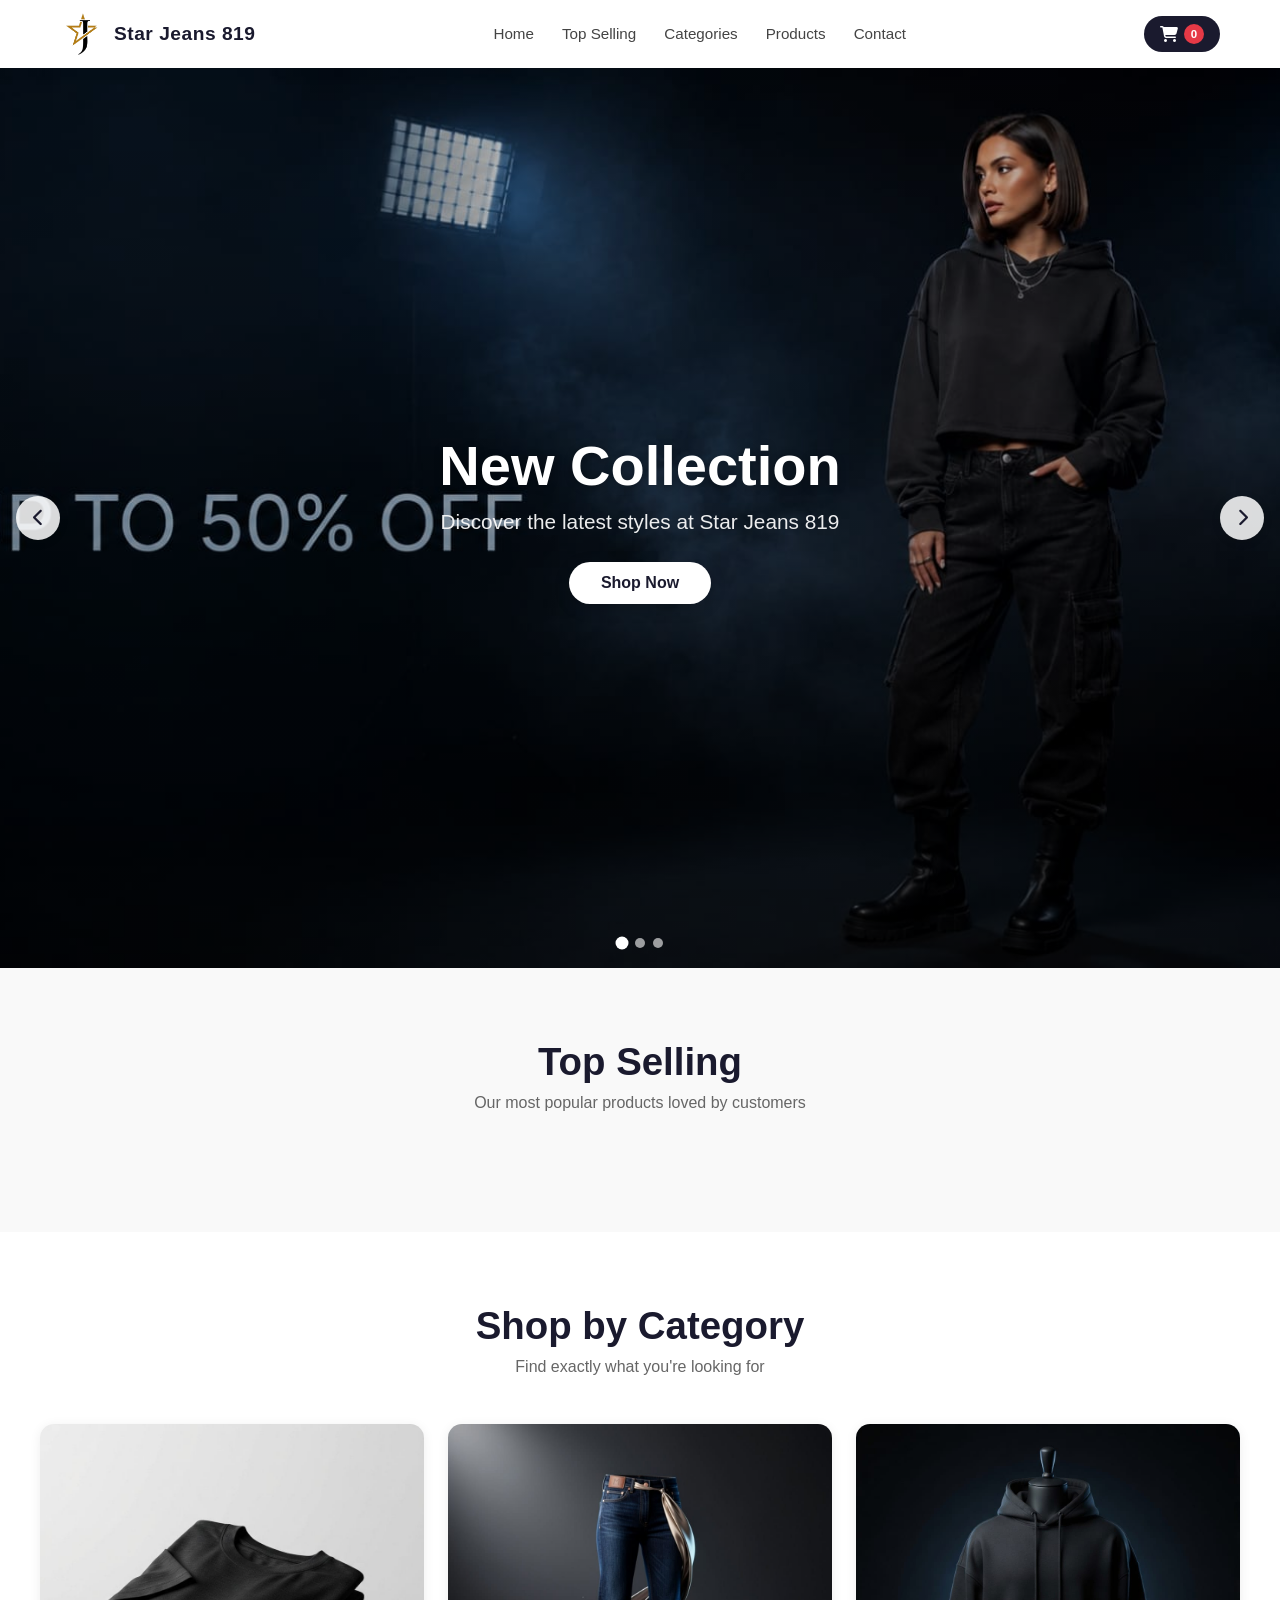
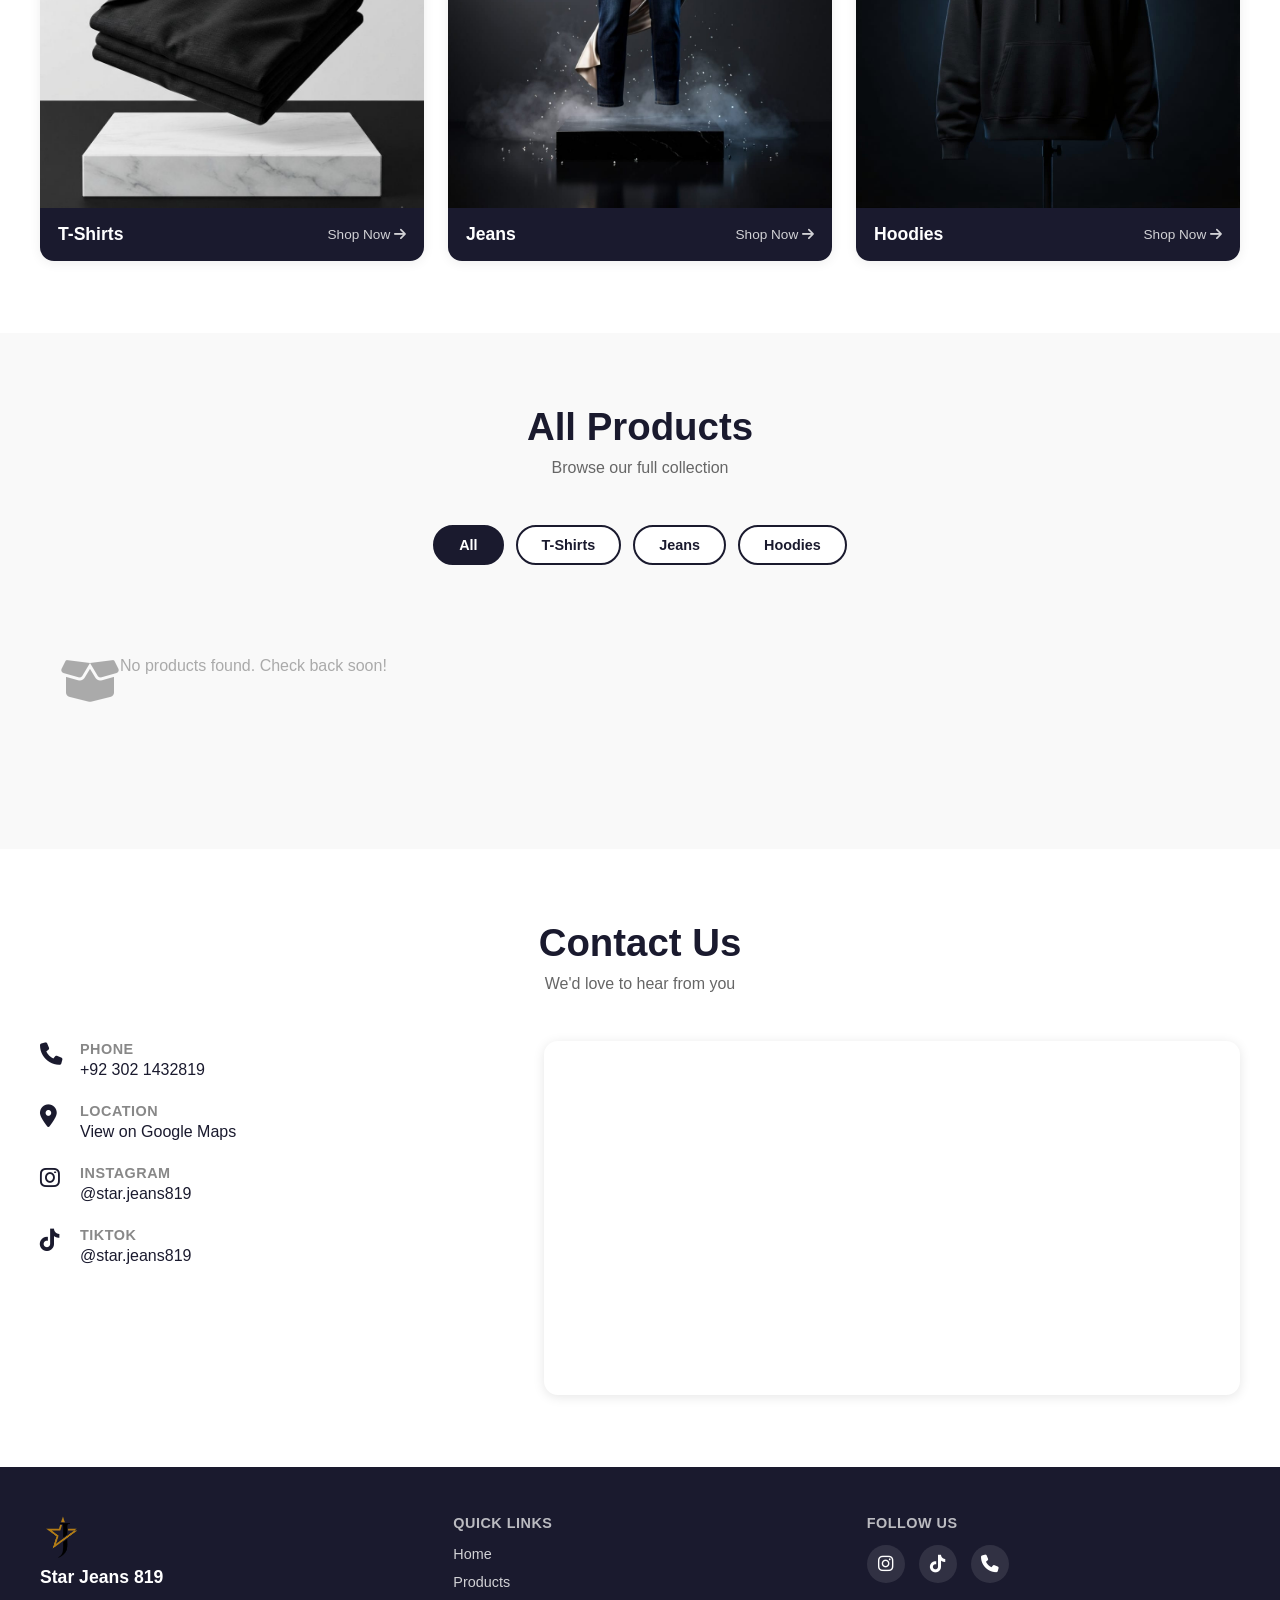
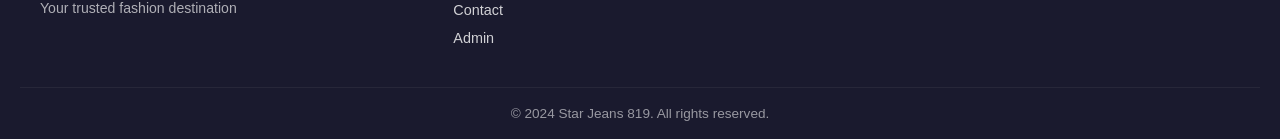
<file: index.html>
<!DOCTYPE html>
<html lang="en">
<head>
  <meta charset="UTF-8" />
  <meta name="viewport" content="width=device-width, initial-scale=1.0" />
  <title>Star Jeans 819</title>
  <link rel="stylesheet" href="styles.css" />
  <link rel="stylesheet" href="https://cdnjs.cloudflare.com/ajax/libs/font-awesome/6.5.0/css/all.min.css" />
</head>
<body>

  <!-- NAVIGATION -->
  <nav class="navbar" id="navbar">
    <div class="nav-container">
      <div class="nav-logo">
        <img src="logo.png" alt="Star Jeans 819 Logo" class="logo-img" />
        <span class="brand-name">Star Jeans 819</span>
      </div>
      <ul class="nav-links" id="navLinks">
        <li><a href="#home">Home</a></li>
        <li><a href="#top-selling">Top Selling</a></li>
        <li><a href="#categories">Categories</a></li>
        <li><a href="#products">Products</a></li>
        <li><a href="#contact">Contact</a></li>
      </ul>
      <div class="nav-actions">
        <button class="cart-btn" onclick="window.location.href='cart.html'">
          <i class="fas fa-shopping-cart"></i>
          <span class="cart-count" id="cartCount">0</span>
        </button>
        <button class="hamburger" id="hamburger" onclick="toggleMenu()">
          <i class="fas fa-bars"></i>
        </button>
      </div>
    </div>
  </nav>

  <!-- HERO SECTION -->
  <section class="hero" id="home">
    <div class="hero-slider" id="heroSlider">
      <div class="slide active">
        <img src="banner1.jpeg" alt="Banner 1" />
        <div class="slide-overlay">
          <h1>New Collection</h1>
          <p>Discover the latest styles at Star Jeans 819</p>
          <a href="#products" class="hero-btn">Shop Now</a>
        </div>
      </div>
      <div class="slide">
        <img src="banner2.jpeg" alt="Banner 2" />
        <div class="slide-overlay">
          <h1>Premium Quality</h1>
          <p>Jeans, T-Shirts & Hoodies for every style</p>
          <a href="#products" class="hero-btn">Explore</a>
        </div>
      </div>
      <div class="slide">
        <img src="banner3.jpeg" alt="Banner 3" />
        <div class="slide-overlay">
          <h1>Style & Comfort</h1>
          <p>Your fashion destination in Lahore</p>
          <a href="#products" class="hero-btn">View Collection</a>
        </div>
      </div>
    </div>
    <button class="slider-prev" onclick="changeSlide(-1)"><i class="fas fa-chevron-left"></i></button>
    <button class="slider-next" onclick="changeSlide(1)"><i class="fas fa-chevron-right"></i></button>
    <div class="slider-dots" id="sliderDots"></div>
  </section>

  <!-- TOP SELLING SECTION -->
  <section class="section top-selling" id="top-selling">
    <div class="section-container">
      <div class="section-header">
        <h2>Top Selling</h2>
        <p>Our most popular products loved by customers</p>
      </div>
      <div class="products-grid" id="topSellingGrid">
        <!-- Populated by JS -->
        <div class="no-products-msg" id="topSellingMsg" style="display:none;">
          <i class="fas fa-box-open"></i>
          <p>No top selling products yet. Check back soon!</p>
        </div>
      </div>
    </div>
  </section>

  <!-- CATEGORIES SECTION -->
  <section class="section categories" id="categories">
    <div class="section-container">
      <div class="section-header">
        <h2>Shop by Category</h2>
        <p>Find exactly what you're looking for</p>
      </div>
      <div class="categories-grid">
        <div class="category-card" onclick="filterProducts('tshirt')">
          <div class="category-img-wrap">
            <img src="tshirt.jpeg" alt="T-Shirts" />
          </div>
          <div class="category-info">
            <h3>T-Shirts</h3>
            <span>Shop Now <i class="fas fa-arrow-right"></i></span>
          </div>
        </div>
        <div class="category-card" onclick="filterProducts('jeans')">
          <div class="category-img-wrap">
            <img src="jeans.jpeg" alt="Jeans" />
          </div>
          <div class="category-info">
            <h3>Jeans</h3>
            <span>Shop Now <i class="fas fa-arrow-right"></i></span>
          </div>
        </div>
        <div class="category-card" onclick="filterProducts('hoddie')">
          <div class="category-img-wrap">
            <img src="hoddie.jpeg" alt="Hoodies" />
          </div>
          <div class="category-info">
            <h3>Hoodies</h3>
            <span>Shop Now <i class="fas fa-arrow-right"></i></span>
          </div>
        </div>
      </div>
    </div>
  </section>

  <!-- PRODUCTS SECTION -->
  <section class="section products-section" id="products">
    <div class="section-container">
      <div class="section-header">
        <h2>All Products</h2>
        <p>Browse our full collection</p>
      </div>
      <div class="filter-btns">
        <button class="filter-btn active" onclick="filterProducts('all', this)">All</button>
        <button class="filter-btn" onclick="filterProducts('tshirt', this)">T-Shirts</button>
        <button class="filter-btn" onclick="filterProducts('jeans', this)">Jeans</button>
        <button class="filter-btn" onclick="filterProducts('hoddie', this)">Hoodies</button>
      </div>
      <div class="products-grid" id="productsGrid">
        <!-- Populated by JS -->
      </div>
      <div class="no-products-msg" id="noProductsMsg" style="display:none;">
        <i class="fas fa-box-open"></i>
        <p>No products found. Check back soon!</p>
      </div>
    </div>
  </section>

  <!-- CONTACT SECTION -->
  <section class="section contact-section" id="contact">
    <div class="section-container">
      <div class="section-header">
        <h2>Contact Us</h2>
        <p>We'd love to hear from you</p>
      </div>
      <div class="contact-grid">
        <div class="contact-info">
          <div class="contact-item">
            <i class="fas fa-phone"></i>
            <div>
              <h4>Phone</h4>
              <a href="tel:+923021432819">+92 302 1432819</a>
            </div>
          </div>
          <div class="contact-item">
            <i class="fas fa-map-marker-alt"></i>
            <div>
              <h4>Location</h4>
              <a href="https://www.google.com/maps/place/Star.jeans819/@31.5660954,74.2975099,17z/data=!3m1!4b1!4m6!3m5!1s0x39191d004f22e1bf:0x4c57c2d3a0bde705!8m2!3d31.5660954!4d74.2975099!16s%2Fg%2F11m5kpfs98?entry=ttu&g_ep=EgoyMDI2MDcyMi4wIKXMDSoASAFQAw%3D%3D" target="_blank">View on Google Maps</a>
            </div>
          </div>
          <div class="contact-item">
            <i class="fab fa-instagram"></i>
            <div>
              <h4>Instagram</h4>
              <a href="https://www.instagram.com/star.jeans819?igsh=Z3N2Yzg1dW54ZHJ6" target="_blank">@star.jeans819</a>
            </div>
          </div>
          <div class="contact-item">
            <i class="fab fa-tiktok"></i>
            <div>
              <h4>TikTok</h4>
              <a href="https://www.tiktok.com/@star.jeans819?_r=1&_t=ZS-97cO8ZI8hWc" target="_blank">@star.jeans819</a>
            </div>
          </div>
        </div>
        <div class="contact-map">
          <iframe
            src="https://www.google.com/maps/embed?pb=!1m18!1m12!1m3!1d3401.5!2d74.2975099!3d31.5660954!2m3!1f0!2f0!3f0!3m2!1i1024!2i768!4f13.1!3m3!1m2!1s0x39191d004f22e1bf%3A0x4c57c2d3a0bde705!2sStar.jeans819!5e0!3m2!1sen!2s!4v1234567890"
            width="100%" height="350" style="border:0;" allowfullscreen="" loading="lazy"
            referrerpolicy="no-referrer-when-downgrade" title="Star Jeans 819 Location">
          </iframe>
        </div>
      </div>
    </div>
  </section>

  <!-- FOOTER -->
  <footer class="footer">
    <div class="footer-container">
      <div class="footer-brand">
        <img src="logo.png" alt="Star Jeans 819" class="footer-logo" />
        <span>Star Jeans 819</span>
        <p>Your trusted fashion destination</p>
      </div>
      <div class="footer-links">
        <h4>Quick Links</h4>
        <ul>
          <li><a href="#home">Home</a></li>
          <li><a href="#products">Products</a></li>
          <li><a href="#contact">Contact</a></li>
          <li><a href="admin.html">Admin</a></li>
        </ul>
      </div>
      <div class="footer-social">
        <h4>Follow Us</h4>
        <div class="social-icons">
          <a href="https://www.instagram.com/star.jeans819?igsh=Z3N2Yzg1dW54ZHJ6" target="_blank"><i class="fab fa-instagram"></i></a>
          <a href="https://www.tiktok.com/@star.jeans819?_r=1&_t=ZS-97cO8ZI8hWc" target="_blank"><i class="fab fa-tiktok"></i></a>
          <a href="tel:+923021432819"><i class="fas fa-phone"></i></a>
        </div>
      </div>
    </div>
    <div class="footer-bottom">
      <p>&copy; 2024 Star Jeans 819. All rights reserved.</p>
    </div>
  </footer>

  <!-- TOAST NOTIFICATION -->
  <div class="toast" id="toast"></div>

  <script src="data.js"></script>
  <script src="app.js"></script>
</body>
</html>
</file>
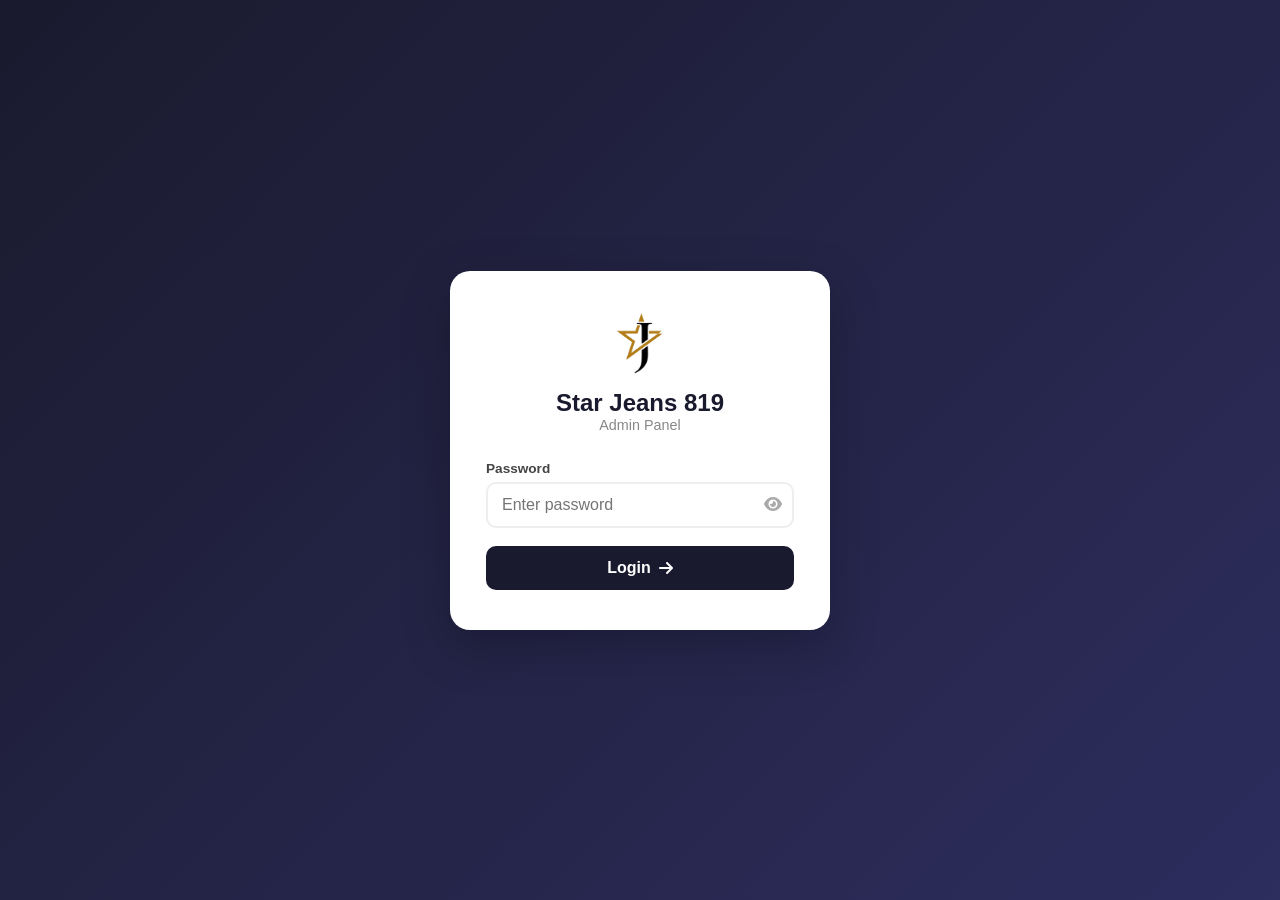
<file: admin.html>
<!DOCTYPE html>
<html lang="en">
<head>
  <meta charset="UTF-8" />
  <meta name="viewport" content="width=device-width, initial-scale=1.0" />
  <title>Admin Panel – Star Jeans 819</title>
  <link rel="stylesheet" href="admin.css" />
  <link rel="stylesheet" href="https://cdnjs.cloudflare.com/ajax/libs/font-awesome/6.5.0/css/all.min.css" />
</head>
<body>

  <!-- LOGIN SCREEN -->
  <div class="login-screen" id="loginScreen">
    <div class="login-box">
      <img src="logo.png" alt="Star Jeans 819" class="login-logo" />
      <h1>Star Jeans 819</h1>
      <p>Admin Panel</p>
      <form onsubmit="adminLogin(event)">
        <div class="login-field">
          <label>Password</label>
          <div class="pwd-wrap">
            <input type="password" id="adminPwd" placeholder="Enter password" autocomplete="current-password" />
            <button type="button" class="toggle-pwd" onclick="togglePwd()"><i class="fas fa-eye" id="eyeIcon"></i></button>
          </div>
        </div>
        <div class="login-error" id="loginError" style="display:none;">Incorrect password. Try again.</div>
        <button type="submit" class="btn-login">Login <i class="fas fa-arrow-right"></i></button>
      </form>
    </div>
  </div>

  <!-- ADMIN PANEL -->
  <div class="admin-panel" id="adminPanel" style="display:none;">

    <!-- SIDEBAR -->
    <aside class="admin-sidebar" id="adminSidebar">
      <div class="sidebar-brand">
        <img src="logo.png" alt="Logo" />
        <div>
          <span class="sb-title">Star Jeans 819</span>
          <span class="sb-sub">Admin Panel</span>
        </div>
      </div>
      <nav class="sidebar-nav">
        <button class="nav-item active" onclick="switchTab('addProduct', this)">
          <i class="fas fa-plus-circle"></i><span>Add Product</span>
        </button>
        <button class="nav-item" onclick="switchTab('updateProduct', this)">
          <i class="fas fa-edit"></i><span>Update Product</span>
        </button>
        <button class="nav-item" onclick="switchTab('viewOrders', this)">
          <i class="fas fa-receipt"></i><span>View Orders</span>
          <span class="badge" id="pendingBadge"></span>
        </button>
      </nav>
      <button class="btn-logout" onclick="adminLogout()"><i class="fas fa-sign-out-alt"></i> Logout</button>
    </aside>

    <!-- MOBILE TOP BAR -->
    <div class="admin-topbar">
      <button class="sidebar-toggle" onclick="toggleSidebar()"><i class="fas fa-bars"></i></button>
      <span>Star Jeans 819 – Admin</span>
      <button class="btn-logout-sm" onclick="adminLogout()"><i class="fas fa-sign-out-alt"></i></button>
    </div>

    <!-- CONTENT -->
    <main class="admin-content" id="adminContent">

      <!-- ── TAB: ADD PRODUCT ── -->
      <div class="tab-panel active" id="tab-addProduct">
        <div class="tab-header">
          <h2><i class="fas fa-plus-circle"></i> Add New Product</h2>
        </div>
        <form class="product-form" id="addProductForm" onsubmit="handleAddProduct(event)">
          <div class="form-grid">
            <div class="form-group full">
              <label>Product Images (max 12) *</label>
              <div class="image-upload-area" id="addImageArea" onclick="document.getElementById('addImageInput').click()">
                <i class="fas fa-cloud-upload-alt"></i>
                <p>Click to upload images</p>
                <span>JPG, PNG, WEBP – up to 12 images</span>
              </div>
              <input type="file" id="addImageInput" accept="image/*" multiple style="display:none;" onchange="previewImages(this, 'addImagePreview')" />
              <div class="image-preview-grid" id="addImagePreview"></div>
            </div>

            <div class="form-group">
              <label>Product Name *</label>
              <input type="text" id="addName" placeholder="e.g. Classic Blue Jeans" required />
            </div>
            <div class="form-group">
              <label>Category *</label>
              <select id="addCategory" required onchange="renderStockGrid('add', this.value)">
                <option value="">Select category</option>
                <option value="tshirt">T-Shirt</option>
                <option value="jeans">Jeans</option>
                <option value="hoddie">Hoodie</option>
              </select>
            </div>
            <div class="form-group">
              <label>Price (Rs) *</label>
              <input type="number" id="addPrice" placeholder="e.g. 1500" min="0" required />
            </div>
            <div class="form-group">
              <label>Discounted Amount (Rs)</label>
              <input type="number" id="addDiscountedAmount" placeholder="e.g. 200 (leave 0 for no discount)" min="0" value="0" />
            </div>
            <div class="form-group full">
              <label>Colors Available</label>
              <input type="text" id="addColors" placeholder="e.g. Red, Blue, Black (comma separated)" />
            </div>
            <div class="form-group full">
              <label>Description</label>
              <textarea id="addDescription" rows="4" placeholder="Describe the product..."></textarea>
            </div>

            <!-- STOCK PER SIZE – rendered dynamically by JS based on category -->
            <div class="form-group full">
              <label>Stock per Size *</label>
              <div class="stock-grid" id="addStockGrid">
                <!-- populated by renderStockGrid('add', category) -->
                <div class="stock-hint">Select a category above to see size options</div>
              </div>
            </div>

            <div class="form-group full">
              <label class="checkbox-label">
                <input type="checkbox" id="addTopSelling" />
                <span class="checkmark"></span>
                Mark as <strong>Top Selling</strong> (shows on homepage)
              </label>
            </div>
          </div>
          <button type="submit" class="btn-submit"><i class="fas fa-plus"></i> Add Product</button>
        </form>
      </div>

      <!-- ── TAB: UPDATE PRODUCT ── -->
      <div class="tab-panel" id="tab-updateProduct">
        <div class="tab-header">
          <h2><i class="fas fa-edit"></i> Update Products</h2>
          <div class="tab-actions">
            <input type="text" class="search-input" id="updateSearch" placeholder="Search products..." oninput="renderUpdateList()" />
          </div>
        </div>
        <div id="updateProductList" class="update-product-list"></div>

        <!-- Edit Modal -->
        <div class="edit-modal-overlay" id="editModalOverlay" style="display:none;" onclick="closeEditModal(event)">
          <div class="edit-modal" id="editModal">
            <div class="edit-modal-header">
              <h3>Edit Product</h3>
              <button onclick="closeEditModal()" class="modal-close"><i class="fas fa-times"></i></button>
            </div>
            <form id="editProductForm" onsubmit="handleUpdateProduct(event)">
              <input type="hidden" id="editProductId" />
              <div class="form-grid">
                <div class="form-group full">
                  <label>Images (max 12)</label>
                  <div class="image-upload-area" onclick="document.getElementById('editImageInput').click()">
                    <i class="fas fa-cloud-upload-alt"></i>
                    <p>Click to add/replace images</p>
                  </div>
                  <input type="file" id="editImageInput" accept="image/*" multiple style="display:none;" onchange="previewImages(this, 'editImagePreview', true)" />
                  <div class="image-preview-grid" id="editImagePreview"></div>
                </div>
                <div class="form-group"><label>Name *</label><input type="text" id="editName" required /></div>
                <div class="form-group">
                  <label>Category *</label>
                  <select id="editCategory" required onchange="renderStockGrid('edit', this.value)">
                    <option value="tshirt">T-Shirt</option>
                    <option value="jeans">Jeans</option>
                    <option value="hoddie">Hoodie</option>
                  </select>
                </div>
                <div class="form-group"><label>Price (Rs) *</label><input type="number" id="editPrice" min="0" required /></div>
                <div class="form-group"><label>Discounted Amount (Rs)</label><input type="number" id="editDiscountedAmount" min="0" placeholder="0 = no discount" /></div>
                <div class="form-group full"><label>Colors</label><input type="text" id="editColors" placeholder="Red, Blue, Black" /></div>
                <div class="form-group full"><label>Description</label><textarea id="editDescription" rows="3"></textarea></div>
                <div class="form-group full">
                  <label>Stock per Size</label>
                  <div class="stock-grid" id="editStockGrid">
                    <!-- populated by renderStockGrid('edit', category) -->
                  </div>
                </div>
                <div class="form-group full">
                  <label class="checkbox-label">
                    <input type="checkbox" id="editTopSelling" />
                    <span class="checkmark"></span>
                    Mark as <strong>Top Selling</strong>
                  </label>
                </div>
              </div>
              <div class="edit-modal-footer">
                <button type="button" class="btn-delete-product" onclick="confirmDeleteProduct()"><i class="fas fa-trash"></i> Delete</button>
                <button type="submit" class="btn-submit"><i class="fas fa-save"></i> Save Changes</button>
              </div>
            </form>
          </div>
        </div>
      </div>

      <!-- ── TAB: VIEW ORDERS ── -->
      <div class="tab-panel" id="tab-viewOrders">
        <div class="tab-header">
          <h2><i class="fas fa-receipt"></i> Orders</h2>
          <div class="tab-actions">
            <select id="orderStatusFilter" onchange="renderOrders()">
              <option value="all">All Orders</option>
              <option value="Pending">Pending</option>
              <option value="Confirmed">Confirmed</option>
              <option value="Shipped">Shipped</option>
              <option value="Delivered">Delivered</option>
              <option value="Cancelled">Cancelled</option>
            </select>
          </div>
        </div>
        <div id="ordersList"></div>
        <div class="no-orders" id="noOrdersMsg" style="display:none;">
          <i class="fas fa-inbox"></i>
          <p>No orders yet.</p>
        </div>
      </div>

    </main>
  </div>

  <!-- ADMIN TOAST -->
  <div class="toast" id="toast"></div>

  <script src="data.js"></script>
  <script src="admin.js"></script>
</body>
</html>
</file>
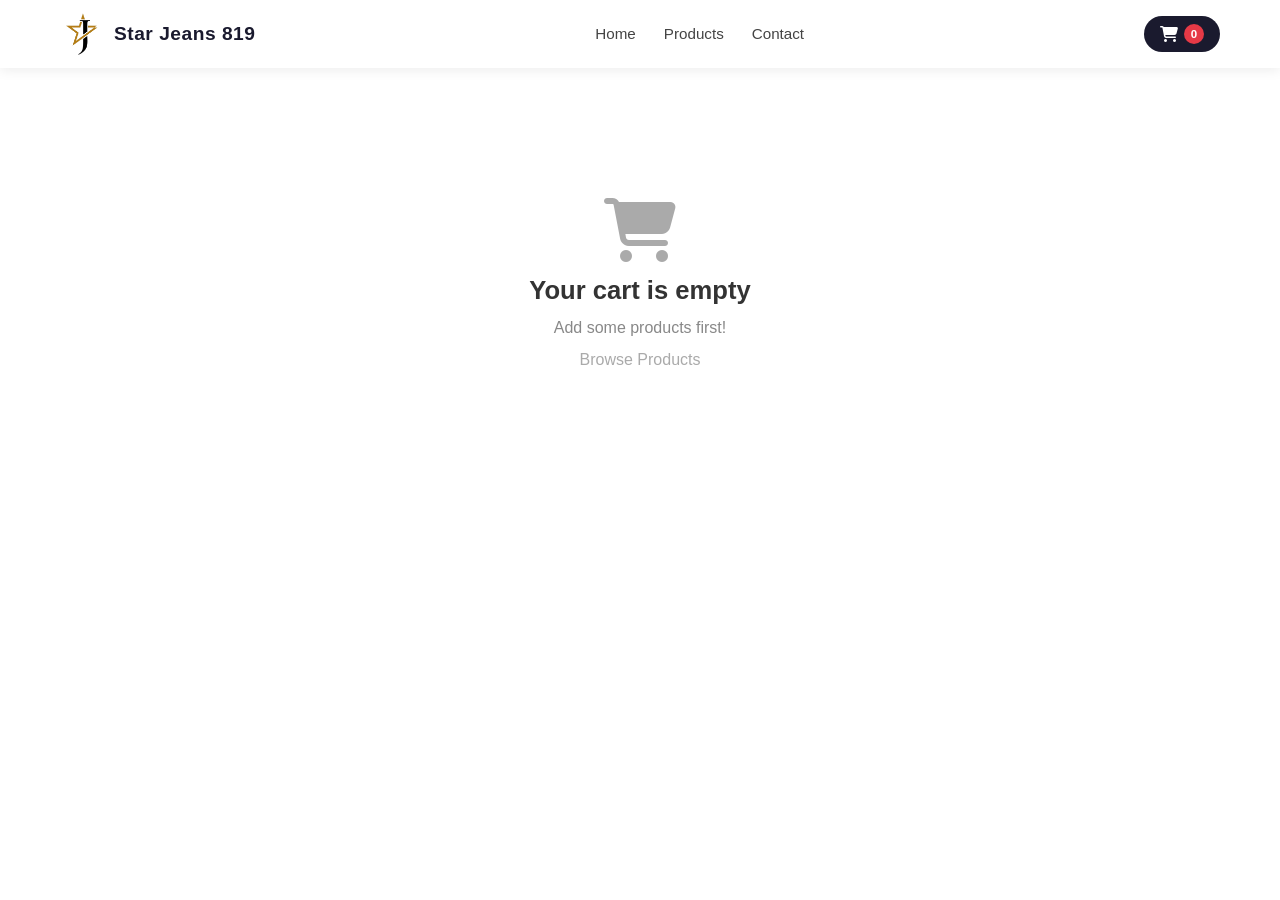
<file: cart.html>
<!DOCTYPE html>
<html lang="en">
<head>
  <meta charset="UTF-8" />
  <meta name="viewport" content="width=device-width, initial-scale=1.0" />
  <title>Cart & Checkout – Star Jeans 819</title>
  <link rel="stylesheet" href="styles.css" />
  <link rel="stylesheet" href="cart.css" />
  <link rel="stylesheet" href="https://cdnjs.cloudflare.com/ajax/libs/font-awesome/6.5.0/css/all.min.css" />
</head>
<body>

  <!-- NAVBAR -->
  <nav class="navbar" id="navbar">
    <div class="nav-container">
      <div class="nav-logo">
        <img src="logo.png" alt="Star Jeans 819" class="logo-img" />
        <span class="brand-name">Star Jeans 819</span>
      </div>
      <ul class="nav-links" id="navLinks">
        <li><a href="index.html#home">Home</a></li>
        <li><a href="index.html#products">Products</a></li>
        <li><a href="index.html#contact">Contact</a></li>
      </ul>
      <div class="nav-actions">
        <button class="cart-btn" onclick="window.location.href='cart.html'">
          <i class="fas fa-shopping-cart"></i>
          <span class="cart-count" id="cartCount">0</span>
        </button>
        <button class="hamburger" onclick="toggleMenu()"><i class="fas fa-bars"></i></button>
      </div>
    </div>
  </nav>

  <!-- BREADCRUMB -->
  <div class="breadcrumb">
    <div class="breadcrumb-inner">
      <a href="index.html">Home</a>
      <i class="fas fa-chevron-right"></i>
      <span>Cart & Checkout</span>
    </div>
  </div>

  <!-- MAIN -->
  <main class="cart-main">

    <!-- EMPTY STATE -->
    <div class="cart-empty" id="cartEmpty" style="display:none;">
      <i class="fas fa-shopping-cart"></i>
      <h2>Your cart is empty</h2>
      <p>Add some products first!</p>
      <a href="index.html#products" class="btn-primary">Browse Products</a>
    </div>

    <!-- CART + CHECKOUT -->
    <div class="cart-layout" id="cartLayout">
      <!-- LEFT: Cart Items -->
      <div class="cart-items-col">
        <h2 class="cart-title"><i class="fas fa-shopping-bag"></i> Your Cart</h2>
        <div id="cartItemsList"></div>
      </div>

      <!-- RIGHT: Order Summary + Checkout Form -->
      <div class="cart-side">
        <!-- Order Summary -->
        <div class="order-summary">
          <h3>Order Summary</h3>
          <div class="summary-row">
            <span>Subtotal</span>
            <span id="summarySubtotal">Rs 0</span>
          </div>
          <div class="summary-row">
            <span>Delivery Charges</span>
            <span class="delivery-fee">Rs 350</span>
          </div>
          <div class="summary-row total-row">
            <span>Total</span>
            <span id="summaryTotal">Rs 350</span>
          </div>
        </div>

        <!-- Checkout Form -->
        <div class="checkout-form-box">
          <h3><i class="fas fa-user"></i> Your Details</h3>
          <p class="form-note">Please fill in your details to confirm the order.</p>
          <form id="checkoutForm" onsubmit="submitOrder(event)">
            <div class="form-group">
              <label for="custName">Full Name *</label>
              <input type="text" id="custName" placeholder="e.g. Ali Hassan" required />
            </div>
            <div class="form-group">
              <label for="custPhone">Phone Number *</label>
              <input type="tel" id="custPhone" placeholder="e.g. 0302 1234567" required pattern="[0-9+\s\-]{10,15}" />
            </div>
            <div class="form-group">
              <label for="custAddress">Delivery Address *</label>
              <textarea id="custAddress" rows="3" placeholder="House No., Street, City" required></textarea>
            </div>
            <div class="form-group">
              <label for="custNotes">Order Notes (optional)</label>
              <textarea id="custNotes" rows="2" placeholder="Any special instructions..."></textarea>
            </div>
            <button type="submit" class="btn-confirm-order" id="confirmBtn">
              <i class="fas fa-check-circle"></i> Confirm Order
            </button>
          </form>
        </div>
      </div>
    </div>
  </main>

  <!-- ORDER SUCCESS MODAL -->
  <div class="modal-overlay" id="successModal" style="display:none;">
    <div class="modal-box">
      <div class="modal-icon"><i class="fas fa-check-circle"></i></div>
      <h2>Order Placed!</h2>
      <p id="successMsg">Your order has been confirmed. We'll contact you soon.</p>
      <div class="modal-order-id" id="modalOrderId"></div>
      <button class="btn-primary" onclick="window.location.href='index.html'">Continue Shopping</button>
    </div>
  </div>

  <div class="toast" id="toast"></div>

  <script src="data.js"></script>
  <script src="cart.js"></script>
</body>
</html>
</file>
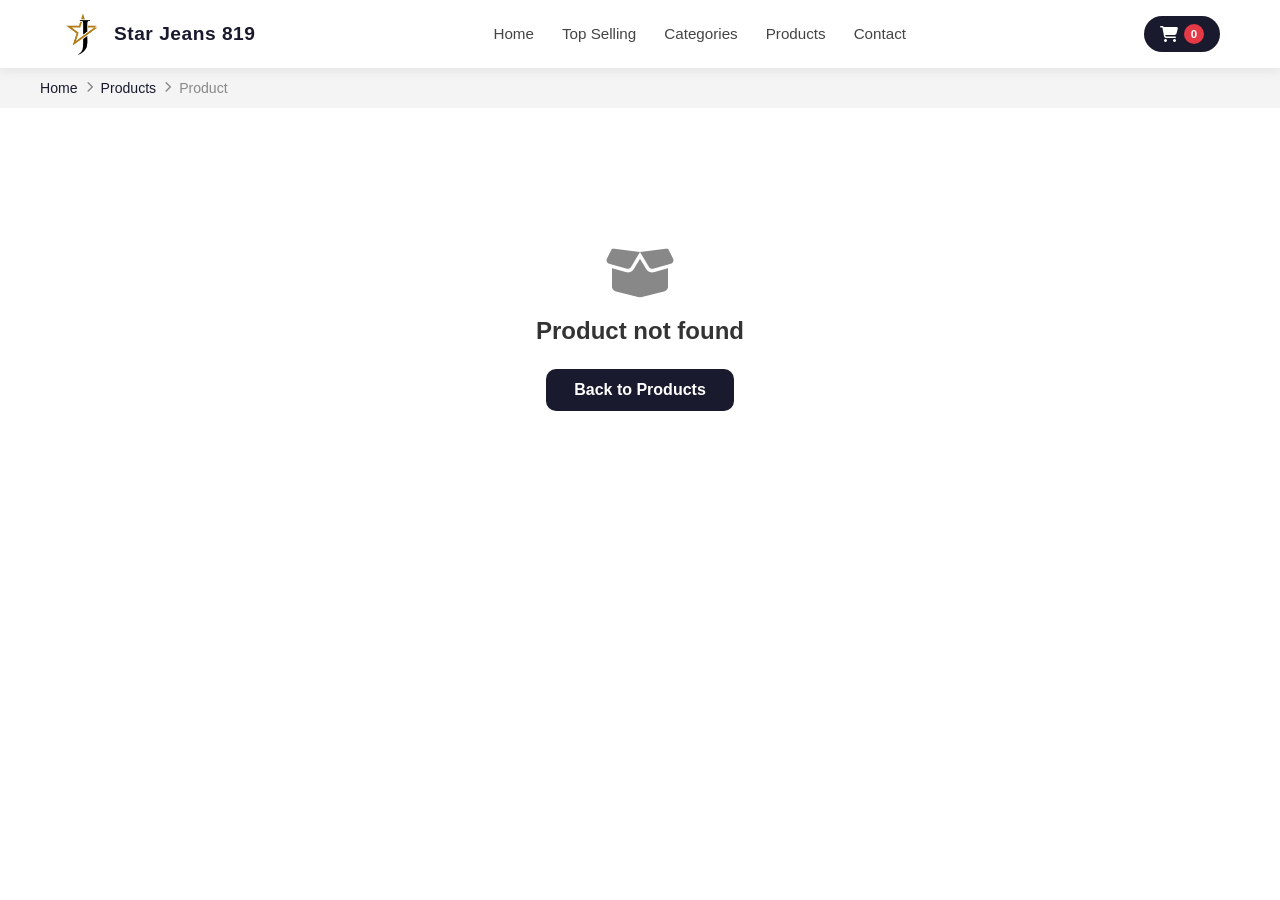
<file: product.html>
<!DOCTYPE html>
<html lang="en">
<head>
  <meta charset="UTF-8" />
  <meta name="viewport" content="width=device-width, initial-scale=1.0" />
  <title>Product – Star Jeans 819</title>
  <link rel="stylesheet" href="styles.css" />
  <link rel="stylesheet" href="product.css" />
  <link rel="stylesheet" href="https://cdnjs.cloudflare.com/ajax/libs/font-awesome/6.5.0/css/all.min.css" />
</head>
<body>

  <!-- NAVBAR -->
  <nav class="navbar" id="navbar">
    <div class="nav-container">
      <div class="nav-logo">
        <img src="logo.png" alt="Star Jeans 819" class="logo-img" />
        <span class="brand-name">Star Jeans 819</span>
      </div>
      <ul class="nav-links" id="navLinks">
        <li><a href="index.html#home">Home</a></li>
        <li><a href="index.html#top-selling">Top Selling</a></li>
        <li><a href="index.html#categories">Categories</a></li>
        <li><a href="index.html#products">Products</a></li>
        <li><a href="index.html#contact">Contact</a></li>
      </ul>
      <div class="nav-actions">
        <button class="cart-btn" onclick="window.location.href='cart.html'">
          <i class="fas fa-shopping-cart"></i>
          <span class="cart-count" id="cartCount">0</span>
        </button>
        <button class="hamburger" id="hamburger" onclick="toggleMenu()">
          <i class="fas fa-bars"></i>
        </button>
      </div>
    </div>
  </nav>

  <!-- BREADCRUMB -->
  <div class="breadcrumb">
    <div class="breadcrumb-inner">
      <a href="index.html">Home</a>
      <i class="fas fa-chevron-right"></i>
      <a href="index.html#products">Products</a>
      <i class="fas fa-chevron-right"></i>
      <span id="breadcrumbName">Product</span>
    </div>
  </div>

  <!-- PRODUCT DETAIL -->
  <main class="product-page" id="productPage">
    <!-- Populated by product.js -->
    <div class="product-loading" id="productLoading">
      <div class="spinner"></div>
      <p>Loading product...</p>
    </div>
    <div class="product-not-found" id="productNotFound" style="display:none;">
      <i class="fas fa-box-open"></i>
      <h2>Product not found</h2>
      <a href="index.html#products" class="btn-primary">Back to Products</a>
    </div>
  </main>

  <!-- RELATED PRODUCTS -->
  <section class="related-section" id="relatedSection" style="display:none;">
    <div class="section-container">
      <div class="section-header">
        <h2>You May Also Like</h2>
      </div>
      <div class="products-grid" id="relatedGrid"></div>
    </div>
  </section>

  <!-- TOAST -->
  <div class="toast" id="toast"></div>

  <script src="data.js"></script>
  <script src="product.js"></script>
</body>
</html>
</file>
<file: styles.css>
/* ===== RESET & BASE ===== */
*, *::before, *::after { box-sizing: border-box; margin: 0; padding: 0; }
html { scroll-behavior: smooth; }
body { font-family: 'Segoe UI', Tahoma, Geneva, Verdana, sans-serif; background: #fff; color: #222; overflow-x: hidden; }
a { text-decoration: none; color: inherit; }
ul { list-style: none; }
img { max-width: 100%; display: block; }
button { cursor: pointer; border: none; outline: none; background: none; }

/* ===== NAVBAR ===== */
.navbar { position: fixed; top: 0; left: 0; width: 100%; background: #fff; z-index: 1000; box-shadow: 0 2px 12px rgba(0,0,0,0.08); }
.nav-container { max-width: 1200px; margin: 0 auto; padding: 0 20px; display: flex; align-items: center; justify-content: space-between; height: 68px; }
.nav-logo { display: flex; align-items: center; gap: 10px; }
.logo-img { width: 44px; height: 44px; object-fit: contain; border-radius: 8px; }
.brand-name { font-size: 1.2rem; font-weight: 700; color: #1a1a2e; letter-spacing: 0.5px; }
.nav-links { display: flex; gap: 28px; }
.nav-links a { font-size: 0.95rem; font-weight: 500; color: #444; transition: color 0.2s; }
.nav-links a:hover { color: #1a1a2e; }
.nav-actions { display: flex; align-items: center; gap: 12px; }
.cart-btn { position: relative; background: #1a1a2e; color: #fff; border-radius: 50px; padding: 8px 16px; display: flex; align-items: center; gap: 6px; font-size: 1rem; transition: background 0.2s; }
.cart-btn:hover { background: #2d2d5e; }
.cart-count { background: #e63946; color: #fff; border-radius: 50%; width: 20px; height: 20px; font-size: 0.72rem; display: flex; align-items: center; justify-content: center; font-weight: 700; }
.hamburger { display: none; font-size: 1.4rem; color: #1a1a2e; padding: 6px; }

/* ===== MOBILE MENU ===== */
@media (max-width: 768px) {
  .hamburger { display: block; }
  .nav-links { display: none; position: absolute; top: 68px; left: 0; width: 100%; background: #fff; flex-direction: column; padding: 16px 20px 20px; gap: 16px; box-shadow: 0 4px 12px rgba(0,0,0,0.1); }
  .nav-links.open { display: flex; }
}

/* ===== HERO SLIDER ===== */
.hero { position: relative; width: 100%; height: 100vh; min-height: 480px; overflow: hidden; margin-top: 68px; }
.hero-slider { width: 100%; height: 100%; }
.slide { position: absolute; inset: 0; opacity: 0; transition: opacity 0.8s ease; }
.slide.active { opacity: 1; z-index: 1; }
.slide img { width: 100%; height: 100%; object-fit: cover; }
.slide-overlay { position: absolute; inset: 0; background: linear-gradient(to bottom, rgba(0,0,0,0.18) 0%, rgba(0,0,0,0.55) 100%); display: flex; flex-direction: column; align-items: center; justify-content: center; text-align: center; color: #fff; padding: 20px; }
.slide-overlay h1 { font-size: clamp(2rem, 5vw, 3.5rem); font-weight: 800; margin-bottom: 12px; text-shadow: 0 2px 8px rgba(0,0,0,0.3); }
.slide-overlay p { font-size: clamp(1rem, 2.5vw, 1.3rem); margin-bottom: 28px; opacity: 0.92; }
.hero-btn { background: #fff; color: #1a1a2e; padding: 12px 32px; border-radius: 50px; font-weight: 700; font-size: 1rem; transition: all 0.2s; box-shadow: 0 4px 16px rgba(0,0,0,0.18); }
.hero-btn:hover { background: #1a1a2e; color: #fff; }
.slider-prev, .slider-next { position: absolute; top: 50%; transform: translateY(-50%); z-index: 10; background: rgba(255,255,255,0.85); border-radius: 50%; width: 44px; height: 44px; font-size: 1.1rem; color: #1a1a2e; display: flex; align-items: center; justify-content: center; transition: background 0.2s; box-shadow: 0 2px 8px rgba(0,0,0,0.15); }
.slider-prev { left: 16px; }
.slider-next { right: 16px; }
.slider-prev:hover, .slider-next:hover { background: #fff; }
.slider-dots { position: absolute; bottom: 20px; left: 50%; transform: translateX(-50%); z-index: 10; display: flex; gap: 8px; }
.dot { width: 10px; height: 10px; border-radius: 50%; background: rgba(255,255,255,0.6); cursor: pointer; transition: background 0.2s, transform 0.2s; }
.dot.active { background: #fff; transform: scale(1.3); }

/* ===== SECTIONS ===== */
.section { padding: 72px 20px; }
.section-container { max-width: 1200px; margin: 0 auto; }
.section-header { text-align: center; margin-bottom: 48px; }
.section-header h2 { font-size: clamp(1.6rem, 4vw, 2.4rem); font-weight: 800; color: #1a1a2e; margin-bottom: 10px; }
.section-header p { color: #666; font-size: 1rem; }
.top-selling { background: #f9f9f9; }
.categories { background: #fff; }
.products-section { background: #f9f9f9; }

/* ===== PRODUCT CARD ===== */
.products-grid { display: grid; grid-template-columns: repeat(auto-fill, minmax(240px, 1fr)); gap: 24px; }
.product-card { background: #fff; border-radius: 14px; overflow: hidden; box-shadow: 0 2px 12px rgba(0,0,0,0.07); transition: transform 0.2s, box-shadow 0.2s; cursor: pointer; }
.product-card:hover { transform: translateY(-4px); box-shadow: 0 8px 28px rgba(0,0,0,0.13); }
.product-img-wrap { position: relative; width: 100%; padding-top: 110%; overflow: hidden; }
.product-img-wrap img { position: absolute; inset: 0; width: 100%; height: 100%; object-fit: cover; transition: transform 0.3s; }
.product-card:hover .product-img-wrap img { transform: scale(1.05); }
.product-badge { position: absolute; top: 10px; left: 10px; background: #e63946; color: #fff; font-size: 0.72rem; font-weight: 700; padding: 4px 10px; border-radius: 50px; z-index: 2; }
.product-badge.top { background: #f4a261; }
.product-info { padding: 14px 16px 16px; }
.product-name { font-size: 0.98rem; font-weight: 700; color: #1a1a2e; margin-bottom: 6px; white-space: nowrap; overflow: hidden; text-overflow: ellipsis; }
.product-price { display: flex; align-items: center; gap: 8px; margin-bottom: 10px; }
.price-current { font-size: 1.1rem; font-weight: 800; color: #1a1a2e; }
.price-original { font-size: 0.88rem; color: #aaa; text-decoration: line-through; }
.price-discount { font-size: 0.8rem; color: #e63946; font-weight: 700; }
.product-category { font-size: 0.78rem; color: #888; text-transform: capitalize; margin-bottom: 10px; }
.btn-add-cart { width: 100%; background: #1a1a2e; color: #fff; border-radius: 8px; padding: 10px; font-size: 0.9rem; font-weight: 600; transition: background 0.2s; }
.btn-add-cart:hover { background: #2d2d5e; }

/* ===== NO PRODUCTS ===== */
.no-products-msg { grid-column: 1 / -1; text-align: center; padding: 60px 20px; color: #aaa; }
.no-products-msg i { font-size: 3rem; margin-bottom: 12px; }
.no-products-msg p { font-size: 1rem; }

/* ===== CATEGORIES GRID ===== */
.categories-grid { display: grid; grid-template-columns: repeat(3, 1fr); gap: 24px; }
.category-card { border-radius: 14px; overflow: hidden; cursor: pointer; box-shadow: 0 2px 12px rgba(0,0,0,0.07); transition: transform 0.2s, box-shadow 0.2s; }
.category-card:hover { transform: translateY(-4px); box-shadow: 0 8px 28px rgba(0,0,0,0.13); }
.category-img-wrap { position: relative; width: 100%; padding-top: 100%; overflow: hidden; }
.category-img-wrap img { position: absolute; inset: 0; width: 100%; height: 100%; object-fit: cover; transition: transform 0.3s; }
.category-card:hover .category-img-wrap img { transform: scale(1.06); }
.category-info { background: #1a1a2e; color: #fff; padding: 16px 18px; display: flex; justify-content: space-between; align-items: center; }
.category-info h3 { font-size: 1.1rem; font-weight: 700; }
.category-info span { font-size: 0.85rem; opacity: 0.8; }
@media (max-width: 640px) { .categories-grid { grid-template-columns: 1fr; } }
@media (min-width: 641px) and (max-width: 900px) { .categories-grid { grid-template-columns: repeat(2, 1fr); } }

/* ===== FILTER BUTTONS ===== */
.filter-btns { display: flex; gap: 12px; flex-wrap: wrap; margin-bottom: 32px; justify-content: center; }
.filter-btn { padding: 10px 24px; border-radius: 50px; border: 2px solid #1a1a2e; font-size: 0.9rem; font-weight: 600; color: #1a1a2e; transition: all 0.2s; background: #fff; }
.filter-btn.active, .filter-btn:hover { background: #1a1a2e; color: #fff; }

/* ===== CONTACT SECTION ===== */
.contact-section { background: #fff; }
.contact-grid { display: grid; grid-template-columns: 1fr 1.5fr; gap: 40px; align-items: start; }
.contact-info { display: flex; flex-direction: column; gap: 24px; }
.contact-item { display: flex; align-items: flex-start; gap: 16px; }
.contact-item i { font-size: 1.4rem; color: #1a1a2e; margin-top: 2px; min-width: 24px; }
.contact-item h4 { font-size: 0.9rem; font-weight: 700; color: #888; margin-bottom: 4px; text-transform: uppercase; letter-spacing: 0.5px; }
.contact-item a { font-size: 1rem; color: #1a1a2e; font-weight: 500; transition: color 0.2s; }
.contact-item a:hover { color: #e63946; }
.contact-map { border-radius: 14px; overflow: hidden; box-shadow: 0 2px 12px rgba(0,0,0,0.1); }
@media (max-width: 768px) { .contact-grid { grid-template-columns: 1fr; } }

/* ===== FOOTER ===== */
.footer { background: #1a1a2e; color: #fff; padding: 48px 20px 0; }
.footer-container { max-width: 1200px; margin: 0 auto; display: grid; grid-template-columns: repeat(3, 1fr); gap: 40px; padding-bottom: 40px; }
.footer-brand { display: flex; flex-direction: column; gap: 8px; }
.footer-logo { width: 44px; height: 44px; object-fit: contain; border-radius: 8px; }
.footer-brand span { font-size: 1.1rem; font-weight: 700; }
.footer-brand p { font-size: 0.88rem; opacity: 0.65; margin-top: 4px; }
.footer-links h4, .footer-social h4 { font-size: 0.9rem; font-weight: 700; margin-bottom: 14px; text-transform: uppercase; letter-spacing: 0.5px; opacity: 0.7; }
.footer-links ul { display: flex; flex-direction: column; gap: 10px; }
.footer-links a { font-size: 0.9rem; opacity: 0.8; transition: opacity 0.2s; }
.footer-links a:hover { opacity: 1; }
.social-icons { display: flex; gap: 14px; }
.social-icons a { width: 38px; height: 38px; border-radius: 50%; background: rgba(255,255,255,0.1); display: flex; align-items: center; justify-content: center; font-size: 1.1rem; transition: background 0.2s; }
.social-icons a:hover { background: rgba(255,255,255,0.25); }
.footer-bottom { border-top: 1px solid rgba(255,255,255,0.1); text-align: center; padding: 18px 0; font-size: 0.85rem; opacity: 0.55; }
@media (max-width: 768px) { .footer-container { grid-template-columns: 1fr; gap: 28px; } }

/* ===== TOAST ===== */
.toast { position: fixed; bottom: 30px; right: 30px; background: #1a1a2e; color: #fff; padding: 14px 24px; border-radius: 10px; font-size: 0.95rem; font-weight: 500; z-index: 9999; transform: translateY(80px); opacity: 0; transition: all 0.35s ease; box-shadow: 0 4px 16px rgba(0,0,0,0.2); pointer-events: none; max-width: 300px; }
.toast.show { transform: translateY(0); opacity: 1; }
</file>
<file: admin.css>
/* ===== RESET ===== */
*, *::before, *::after { box-sizing: border-box; margin: 0; padding: 0; }
body { font-family: 'Segoe UI', sans-serif; background: #f0f2f5; color: #222; }
button { cursor: pointer; border: none; outline: none; background: none; }
input, select, textarea { font-family: inherit; }

/* ===== LOGIN ===== */
.login-screen { min-height: 100vh; display: flex; align-items: center; justify-content: center; background: linear-gradient(135deg, #1a1a2e 0%, #2d2d5e 100%); padding: 20px; }
.login-box { background: #fff; border-radius: 20px; padding: 40px 36px; width: 100%; max-width: 380px; text-align: center; box-shadow: 0 16px 48px rgba(0,0,0,0.25); }
.login-logo { width: 64px; height: 64px; object-fit: contain; border-radius: 12px; margin: 0 auto 14px; display: block; }
.login-box h1 { font-size: 1.5rem; font-weight: 800; color: #1a1a2e; }
.login-box > p { color: #888; font-size: 0.9rem; margin-bottom: 28px; }
.login-field { text-align: left; margin-bottom: 18px; }
.login-field label { font-size: 0.85rem; font-weight: 700; color: #444; display: block; margin-bottom: 6px; }
.pwd-wrap { position: relative; }
.pwd-wrap input { width: 100%; border: 2px solid #eee; border-radius: 10px; padding: 12px 44px 12px 14px; font-size: 1rem; outline: none; transition: border-color 0.2s; }
.pwd-wrap input:focus { border-color: #1a1a2e; }
.toggle-pwd { position: absolute; right: 12px; top: 50%; transform: translateY(-50%); color: #aaa; font-size: 1rem; }
.login-error { background: #fde8e8; color: #e63946; border-radius: 8px; padding: 10px 14px; font-size: 0.88rem; margin-bottom: 14px; }
.btn-login { width: 100%; background: #1a1a2e; color: #fff; border-radius: 10px; padding: 13px; font-size: 1rem; font-weight: 700; transition: background 0.2s; display: flex; align-items: center; justify-content: center; gap: 8px; }
.btn-login:hover { background: #2d2d5e; }

/* ===== ADMIN LAYOUT ===== */
.admin-panel { display: flex; min-height: 100vh; }
.admin-sidebar { width: 240px; background: #1a1a2e; color: #fff; display: flex; flex-direction: column; padding: 0; flex-shrink: 0; position: fixed; top: 0; left: 0; height: 100vh; z-index: 100; transition: transform 0.3s; }
.admin-content { flex: 1; margin-left: 240px; padding: 28px 28px 60px; min-height: 100vh; }
@media (max-width: 860px) {
  .admin-sidebar { transform: translateX(-100%); }
  .admin-sidebar.open { transform: translateX(0); }
  .admin-content { margin-left: 0; padding: 80px 16px 60px; }
  .admin-topbar { display: flex !important; }
}

/* ===== SIDEBAR ===== */
.sidebar-brand { display: flex; align-items: center; gap: 10px; padding: 22px 18px; border-bottom: 1px solid rgba(255,255,255,0.08); }
.sidebar-brand img { width: 40px; height: 40px; object-fit: contain; border-radius: 8px; }
.sb-title { font-size: 0.95rem; font-weight: 700; display: block; }
.sb-sub { font-size: 0.75rem; opacity: 0.5; display: block; }
.sidebar-nav { flex: 1; padding: 16px 10px; display: flex; flex-direction: column; gap: 4px; }
.nav-item { display: flex; align-items: center; gap: 12px; padding: 12px 14px; border-radius: 10px; color: rgba(255,255,255,0.65); font-size: 0.92rem; font-weight: 500; transition: all 0.2s; text-align: left; position: relative; }
.nav-item i { font-size: 1rem; width: 18px; text-align: center; }
.nav-item:hover { background: rgba(255,255,255,0.08); color: #fff; }
.nav-item.active { background: rgba(255,255,255,0.12); color: #fff; font-weight: 700; }
.badge { background: #e63946; color: #fff; border-radius: 50px; font-size: 0.7rem; font-weight: 700; padding: 2px 7px; margin-left: auto; }
.btn-logout { margin: 16px 10px 24px; padding: 11px 14px; border-radius: 10px; color: rgba(255,255,255,0.5); font-size: 0.88rem; display: flex; align-items: center; gap: 8px; transition: all 0.2s; }
.btn-logout:hover { background: rgba(255,255,255,0.06); color: #fff; }

/* ===== TOPBAR (mobile) ===== */
.admin-topbar { display: none; position: fixed; top: 0; left: 0; right: 0; height: 60px; background: #1a1a2e; color: #fff; z-index: 99; padding: 0 16px; align-items: center; justify-content: space-between; font-weight: 700; font-size: 0.95rem; }
.sidebar-toggle { color: #fff; font-size: 1.3rem; padding: 6px; }
.btn-logout-sm { color: rgba(255,255,255,0.7); font-size: 1.1rem; padding: 6px; }

/* ===== TAB PANELS ===== */
.tab-panel { display: none; }
.tab-panel.active { display: block; }
.tab-header { display: flex; align-items: center; justify-content: space-between; flex-wrap: wrap; gap: 12px; margin-bottom: 24px; }
.tab-header h2 { font-size: 1.3rem; font-weight: 800; color: #1a1a2e; display: flex; align-items: center; gap: 10px; }
.tab-actions { display: flex; gap: 10px; align-items: center; flex-wrap: wrap; }
.search-input { border: 2px solid #eee; border-radius: 10px; padding: 9px 14px; font-size: 0.9rem; outline: none; transition: border-color 0.2s; min-width: 200px; }
.search-input:focus { border-color: #1a1a2e; }

/* ===== PRODUCT FORM ===== */
.product-form { background: #fff; border-radius: 16px; padding: 28px 24px; box-shadow: 0 2px 10px rgba(0,0,0,0.05); }
.form-grid { display: grid; grid-template-columns: 1fr 1fr; gap: 18px; }
.form-grid .full { grid-column: 1 / -1; }
@media (max-width: 600px) { .form-grid { grid-template-columns: 1fr; } .form-grid .full { grid-column: 1; } }
.form-group { display: flex; flex-direction: column; gap: 6px; }
.form-group label { font-size: 0.85rem; font-weight: 700; color: #444; }
.form-group input, .form-group select, .form-group textarea {
  border: 2px solid #eee; border-radius: 10px; padding: 10px 13px;
  font-size: 0.93rem; transition: border-color 0.2s; outline: none; resize: vertical;
}
.form-group input:focus, .form-group select:focus, .form-group textarea:focus { border-color: #1a1a2e; }

/* ===== IMAGE UPLOAD ===== */
.image-upload-area { border: 2px dashed #ddd; border-radius: 12px; padding: 28px; text-align: center; cursor: pointer; transition: border-color 0.2s, background 0.2s; color: #aaa; margin-bottom: 12px; }
.image-upload-area:hover { border-color: #1a1a2e; background: #f9f9f9; }
.image-upload-area i { font-size: 2rem; margin-bottom: 8px; }
.image-upload-area p { font-size: 0.95rem; font-weight: 600; color: #555; margin-bottom: 4px; }
.image-upload-area span { font-size: 0.8rem; }
.image-preview-grid { display: flex; flex-wrap: wrap; gap: 10px; }
.preview-thumb { position: relative; width: 80px; height: 80px; border-radius: 10px; overflow: hidden; flex-shrink: 0; }
.preview-thumb img { width: 100%; height: 100%; object-fit: cover; }
.preview-thumb .remove-img { position: absolute; top: 3px; right: 3px; background: rgba(0,0,0,0.6); color: #fff; border-radius: 50%; width: 20px; height: 20px; font-size: 0.65rem; display: flex; align-items: center; justify-content: center; cursor: pointer; }
.img-hosted-badge { position: absolute; bottom: 3px; left: 3px; background: rgba(42,157,143,0.9); color: #fff; border-radius: 50%; width: 18px; height: 18px; font-size: 0.6rem; display: flex; align-items: center; justify-content: center; }
.img-local-badge  { position: absolute; bottom: 3px; left: 3px; background: rgba(230,57,70,0.9);  color: #fff; border-radius: 50%; width: 18px; height: 18px; font-size: 0.6rem; display: flex; align-items: center; justify-content: center; }

/* ===== STOCK GRID ===== */
.stock-grid { display: grid; grid-template-columns: repeat(5, 1fr); gap: 10px; }
/* Jeans have 10 sizes — allow wrapping */
.stock-grid.jeans-grid { grid-template-columns: repeat(5, 1fr); }
@media (max-width: 600px) { .stock-grid { grid-template-columns: repeat(2, 1fr); } }
.stock-item { display: flex; flex-direction: column; gap: 4px; }
.stock-item span { font-size: 0.78rem; font-weight: 700; color: #666; }
.stock-item input { border: 2px solid #eee; border-radius: 8px; padding: 8px 10px; font-size: 0.9rem; text-align: center; outline: none; transition: border-color 0.2s; }
.stock-item input:focus { border-color: #1a1a2e; }
.stock-hint { grid-column: 1/-1; color: #aaa; font-size: 0.85rem; padding: 8px 0; }

/* ===== CHECKBOX ===== */
.checkbox-label { display: flex; align-items: center; gap: 12px; cursor: pointer; font-size: 0.92rem; color: #333; padding: 12px 0; }
.checkbox-label input[type="checkbox"] { display: none; }
.checkmark { width: 22px; height: 22px; border: 2px solid #ddd; border-radius: 6px; display: flex; align-items: center; justify-content: center; flex-shrink: 0; transition: all 0.2s; background: #fff; }
.checkbox-label input[type="checkbox"]:checked + .checkmark { background: #1a1a2e; border-color: #1a1a2e; }
.checkbox-label input[type="checkbox"]:checked + .checkmark::after { content: '✓'; color: #fff; font-size: 0.82rem; font-weight: 700; }

/* ===== SUBMIT BTN ===== */
.btn-submit { background: #1a1a2e; color: #fff; border-radius: 10px; padding: 13px 28px; font-size: 0.95rem; font-weight: 700; display: flex; align-items: center; gap: 8px; transition: background 0.2s; margin-top: 20px; }
.btn-submit:hover { background: #2d2d5e; }

/* ===== UPDATE PRODUCT LIST ===== */
.update-product-list { display: grid; grid-template-columns: repeat(auto-fill, minmax(220px, 1fr)); gap: 18px; }
.update-card { background: #fff; border-radius: 14px; overflow: hidden; box-shadow: 0 2px 10px rgba(0,0,0,0.05); cursor: pointer; transition: transform 0.2s, box-shadow 0.2s; }
.update-card:hover { transform: translateY(-3px); box-shadow: 0 6px 20px rgba(0,0,0,0.1); }
.update-card-img { width: 100%; padding-top: 80%; position: relative; overflow: hidden; background: #f4f4f4; }
.update-card-img img { position: absolute; inset: 0; width: 100%; height: 100%; object-fit: cover; }
.update-card-info { padding: 12px 14px; }
.update-card-name { font-size: 0.92rem; font-weight: 700; color: #1a1a2e; margin-bottom: 4px; white-space: nowrap; overflow: hidden; text-overflow: ellipsis; }
.update-card-meta { font-size: 0.8rem; color: #888; display: flex; justify-content: space-between; }
.no-products-admin { grid-column: 1/-1; text-align: center; color: #aaa; padding: 48px 0; }
.no-products-admin i { font-size: 2.5rem; margin-bottom: 10px; }

/* ===== EDIT MODAL ===== */
.edit-modal-overlay { position: fixed; inset: 0; background: rgba(0,0,0,0.5); z-index: 500; display: flex; align-items: center; justify-content: center; padding: 20px; }
.edit-modal { background: #fff; border-radius: 18px; width: 100%; max-width: 720px; max-height: 90vh; overflow-y: auto; box-shadow: 0 16px 48px rgba(0,0,0,0.2); }
.edit-modal-header { display: flex; justify-content: space-between; align-items: center; padding: 20px 24px; border-bottom: 1px solid #f0f0f0; position: sticky; top: 0; background: #fff; z-index: 1; }
.edit-modal-header h3 { font-size: 1.1rem; font-weight: 800; color: #1a1a2e; }
.modal-close { font-size: 1.2rem; color: #aaa; transition: color 0.2s; }
.modal-close:hover { color: #e63946; }
#editProductForm { padding: 22px 24px; }
.edit-modal-footer { display: flex; justify-content: space-between; align-items: center; padding-top: 16px; border-top: 1px solid #f0f0f0; margin-top: 8px; }
.btn-delete-product { background: #fde8e8; color: #e63946; border-radius: 10px; padding: 11px 18px; font-size: 0.88rem; font-weight: 700; display: flex; align-items: center; gap: 6px; transition: background 0.2s; }
.btn-delete-product:hover { background: #fcc; }

/* ===== ORDERS ===== */
.order-card { background: #fff; border-radius: 14px; padding: 20px 22px; margin-bottom: 16px; box-shadow: 0 2px 10px rgba(0,0,0,0.05); }
.order-card-header { display: flex; justify-content: space-between; align-items: flex-start; flex-wrap: wrap; gap: 10px; margin-bottom: 14px; }
.order-id { font-size: 0.8rem; font-weight: 700; color: #888; font-family: monospace; }
.order-date { font-size: 0.8rem; color: #aaa; }
.order-status { padding: 5px 14px; border-radius: 50px; font-size: 0.78rem; font-weight: 700; border: none; cursor: pointer; }
.status-Pending  { background: #fff3cd; color: #856404; }
.status-Confirmed { background: #d1ecf1; color: #0c5460; }
.status-Shipped  { background: #cce5ff; color: #004085; }
.status-Delivered { background: #d4edda; color: #155724; }
.status-Cancelled { background: #f8d7da; color: #721c24; }
.order-customer { margin-bottom: 14px; }
.order-customer strong { font-size: 1rem; color: #1a1a2e; }
.order-customer p { font-size: 0.85rem; color: #666; margin-top: 2px; }
.order-items-table { width: 100%; border-collapse: collapse; font-size: 0.85rem; margin-bottom: 14px; }
.order-items-table th { text-align: left; padding: 8px 10px; background: #f8f8f8; color: #888; font-weight: 700; font-size: 0.78rem; text-transform: uppercase; }
.order-items-table td { padding: 8px 10px; border-bottom: 1px solid #f4f4f4; }
.order-total-row { display: flex; justify-content: flex-end; gap: 40px; flex-wrap: wrap; padding-top: 10px; border-top: 1px solid #f0f0f0; }
.order-total-row span { font-size: 0.88rem; color: #555; }
.order-total-row strong { font-size: 1rem; font-weight: 800; color: #1a1a2e; }
.status-select { border: 2px solid #eee; border-radius: 8px; padding: 6px 12px; font-size: 0.85rem; outline: none; transition: border-color 0.2s; cursor: pointer; }
.status-select:focus { border-color: #1a1a2e; }
.no-orders { text-align: center; color: #aaa; padding: 60px 0; }
.no-orders i { font-size: 3rem; margin-bottom: 12px; }

/* ===== TOAST ===== */
.toast { position: fixed; bottom: 28px; right: 28px; background: #1a1a2e; color: #fff; padding: 13px 22px; border-radius: 10px; font-size: 0.92rem; font-weight: 500; z-index: 9999; transform: translateY(60px); opacity: 0; transition: all 0.3s; pointer-events: none; max-width: 280px; box-shadow: 0 4px 16px rgba(0,0,0,0.2); }
.toast.show { transform: translateY(0); opacity: 1; }
</file>
<file: cart.css>
/* ===== CART MAIN ===== */
.cart-main { max-width: 1200px; margin: 0 auto; padding: 40px 20px 64px; min-height: 60vh; }
.cart-empty { display: flex; flex-direction: column; align-items: center; justify-content: center; min-height: 50vh; gap: 14px; text-align: center; color: #aaa; }
.cart-empty i { font-size: 4rem; }
.cart-empty h2 { font-size: 1.6rem; color: #333; }
.cart-empty p { color: #888; }

/* ===== LAYOUT ===== */
.cart-layout { display: grid; grid-template-columns: 1fr 400px; gap: 32px; align-items: start; }
@media (max-width: 900px) { .cart-layout { grid-template-columns: 1fr; } }

/* ===== CART TITLE ===== */
.cart-title { font-size: 1.4rem; font-weight: 800; color: #1a1a2e; margin-bottom: 20px; display: flex; align-items: center; gap: 10px; }

/* ===== CART ITEM ===== */
.cart-item { display: grid; grid-template-columns: 88px 1fr auto; gap: 16px; align-items: center; background: #fff; border-radius: 14px; padding: 16px; margin-bottom: 14px; box-shadow: 0 2px 10px rgba(0,0,0,0.06); }
.cart-item-img { width: 88px; height: 88px; border-radius: 10px; overflow: hidden; flex-shrink: 0; }
.cart-item-img img { width: 100%; height: 100%; object-fit: cover; }
.cart-item-info { display: flex; flex-direction: column; gap: 4px; min-width: 0; }
.cart-item-name { font-size: 0.98rem; font-weight: 700; color: #1a1a2e; white-space: nowrap; overflow: hidden; text-overflow: ellipsis; }
.cart-item-meta { font-size: 0.82rem; color: #888; }
.cart-item-price { font-size: 1rem; font-weight: 700; color: #1a1a2e; margin-top: 4px; }
.cart-item-actions { display: flex; flex-direction: column; align-items: flex-end; gap: 10px; }
.cart-item-subtotal { font-size: 1rem; font-weight: 800; color: #1a1a2e; white-space: nowrap; }
.cart-qty-ctrl { display: flex; align-items: center; border: 2px solid #eee; border-radius: 8px; overflow: hidden; }
.cart-qty-ctrl button { width: 32px; height: 32px; font-size: 0.9rem; display: flex; align-items: center; justify-content: center; background: #f8f8f8; color: #1a1a2e; transition: background 0.2s; }
.cart-qty-ctrl button:hover { background: #eee; }
.cart-qty-ctrl span { width: 38px; text-align: center; font-size: 0.92rem; font-weight: 700; }
.btn-remove-item { background: none; border: none; color: #ccc; font-size: 1rem; cursor: pointer; transition: color 0.2s; padding: 2px; }
.btn-remove-item:hover { color: #e63946; }
@media (max-width: 480px) {
  .cart-item { grid-template-columns: 72px 1fr; }
  .cart-item-actions { flex-direction: row; align-items: center; grid-column: 1 / -1; justify-content: space-between; }
}

/* ===== ORDER SUMMARY ===== */
.order-summary { background: #fff; border-radius: 14px; padding: 22px 20px; box-shadow: 0 2px 10px rgba(0,0,0,0.06); margin-bottom: 20px; }
.order-summary h3 { font-size: 1.1rem; font-weight: 800; color: #1a1a2e; margin-bottom: 18px; padding-bottom: 12px; border-bottom: 1px solid #f0f0f0; }
.summary-row { display: flex; justify-content: space-between; align-items: center; padding: 8px 0; font-size: 0.95rem; color: #555; }
.delivery-fee { color: #555; }
.total-row { border-top: 2px solid #eee; margin-top: 8px; padding-top: 14px; font-weight: 800; font-size: 1.1rem; color: #1a1a2e; }

/* ===== CHECKOUT FORM ===== */
.checkout-form-box { background: #fff; border-radius: 14px; padding: 22px 20px; box-shadow: 0 2px 10px rgba(0,0,0,0.06); }
.checkout-form-box h3 { font-size: 1.1rem; font-weight: 800; color: #1a1a2e; margin-bottom: 6px; display: flex; align-items: center; gap: 8px; }
.form-note { font-size: 0.84rem; color: #888; margin-bottom: 18px; }
.form-group { margin-bottom: 16px; display: flex; flex-direction: column; gap: 6px; }
.form-group label { font-size: 0.85rem; font-weight: 700; color: #444; }
.form-group input, .form-group textarea {
  border: 2px solid #eee; border-radius: 10px; padding: 11px 14px;
  font-size: 0.95rem; font-family: inherit; transition: border-color 0.2s; resize: vertical; outline: none;
}
.form-group input:focus, .form-group textarea:focus { border-color: #1a1a2e; }
.btn-confirm-order {
  width: 100%; background: #1a1a2e; color: #fff; border-radius: 12px;
  padding: 15px; font-size: 1rem; font-weight: 700;
  display: flex; align-items: center; justify-content: center; gap: 10px;
  transition: background 0.2s, transform 0.15s; margin-top: 6px;
}
.btn-confirm-order:hover { background: #2d2d5e; transform: translateY(-2px); }
.btn-confirm-order:disabled { background: #aaa; cursor: not-allowed; transform: none; }

/* ===== SUCCESS MODAL ===== */
.modal-overlay { position: fixed; inset: 0; background: rgba(0,0,0,0.5); z-index: 2000; display: flex; align-items: center; justify-content: center; padding: 20px; }
.modal-box { background: #fff; border-radius: 20px; padding: 40px 32px; text-align: center; max-width: 420px; width: 100%; box-shadow: 0 16px 48px rgba(0,0,0,0.18); }
.modal-icon { font-size: 4rem; color: #2a9d8f; margin-bottom: 16px; }
.modal-box h2 { font-size: 1.8rem; font-weight: 800; color: #1a1a2e; margin-bottom: 10px; }
.modal-box p { color: #666; font-size: 1rem; margin-bottom: 14px; }
.modal-order-id { background: #f4f4f4; border-radius: 8px; padding: 10px 16px; font-size: 0.88rem; color: #888; margin-bottom: 20px; font-family: monospace; }
</file>
<file: product.css>
/* ===== BREADCRUMB ===== */
.breadcrumb { background: #f4f4f4; padding: 12px 20px; margin-top: 68px; }
.breadcrumb-inner { max-width: 1200px; margin: 0 auto; display: flex; align-items: center; gap: 8px; font-size: 0.88rem; color: #888; flex-wrap: wrap; }
.breadcrumb-inner a { color: #1a1a2e; font-weight: 500; transition: color 0.2s; }
.breadcrumb-inner a:hover { color: #e63946; }
.breadcrumb-inner i { font-size: 0.7rem; }

/* ===== PRODUCT PAGE ===== */
.product-page { max-width: 1200px; margin: 0 auto; padding: 40px 20px 60px; }
.product-layout { display: grid; grid-template-columns: 1fr 1fr; gap: 48px; align-items: start; }
@media (max-width: 860px) { .product-layout { grid-template-columns: 1fr; } }

/* ===== GALLERY ===== */
.product-gallery { position: sticky; top: 88px; }
.main-image-wrap { position: relative; width: 100%; padding-top: 100%; border-radius: 16px; overflow: hidden; background: #f8f8f8; margin-bottom: 12px; }
.main-image-wrap img { position: absolute; inset: 0; width: 100%; height: 100%; object-fit: cover; transition: opacity 0.3s; }
.thumb-strip { display: flex; gap: 10px; flex-wrap: wrap; }
.thumb { width: 72px; height: 72px; border-radius: 10px; overflow: hidden; cursor: pointer; border: 2px solid transparent; transition: border-color 0.2s; flex-shrink: 0; }
.thumb.active { border-color: #1a1a2e; }
.thumb img { width: 100%; height: 100%; object-fit: cover; }
@media (max-width: 480px) { .thumb { width: 58px; height: 58px; } }

/* ===== PRODUCT INFO ===== */
.product-detail-info { display: flex; flex-direction: column; gap: 18px; }
.pd-category { font-size: 0.82rem; text-transform: uppercase; letter-spacing: 1px; color: #888; font-weight: 600; }
.pd-name { font-size: clamp(1.4rem, 3vw, 2rem); font-weight: 800; color: #1a1a2e; line-height: 1.25; }
.pd-price-row { display: flex; align-items: center; gap: 12px; flex-wrap: wrap; }
.pd-price { font-size: 1.6rem; font-weight: 800; color: #1a1a2e; }
.pd-original { font-size: 1.1rem; color: #aaa; text-decoration: line-through; }
.pd-discount { background: #e63946; color: #fff; font-size: 0.82rem; font-weight: 700; padding: 4px 10px; border-radius: 50px; }
.pd-divider { height: 1px; background: #eee; }

/* ===== COLORS ===== */
.pd-label { font-size: 0.88rem; font-weight: 700; color: #444; margin-bottom: 10px; text-transform: uppercase; letter-spacing: 0.5px; }
.color-options { display: flex; gap: 10px; flex-wrap: wrap; }
.color-chip { width: 36px; height: 36px; border-radius: 50%; cursor: pointer; border: 3px solid transparent; outline: 2px solid transparent; transition: all 0.2s; position: relative; }
.color-chip.selected { border-color: #1a1a2e; outline-color: #1a1a2e; outline-offset: 2px; }
.color-chip-text { display: inline-block; padding: 7px 16px; border-radius: 8px; border: 2px solid #ddd; font-size: 0.88rem; font-weight: 600; cursor: pointer; transition: all 0.2s; background: #fff; color: #333; }
.color-chip-text.selected { border-color: #1a1a2e; background: #1a1a2e; color: #fff; }

/* ===== SIZES ===== */
.size-options { display: flex; gap: 10px; flex-wrap: wrap; }
.size-btn { min-width: 52px; padding: 9px 14px; border-radius: 8px; border: 2px solid #ddd; font-size: 0.9rem; font-weight: 600; cursor: pointer; transition: all 0.2s; background: #fff; color: #333; text-align: center; }
.size-btn:hover:not(.out-of-stock) { border-color: #1a1a2e; }
.size-btn.selected { border-color: #1a1a2e; background: #1a1a2e; color: #fff; }
.size-btn.out-of-stock { opacity: 0.35; cursor: not-allowed; text-decoration: line-through; }
.size-stock-note { font-size: 0.8rem; color: #888; margin-top: 6px; }

/* ===== QUANTITY ===== */
.qty-row { display: flex; align-items: center; gap: 14px; flex-wrap: wrap; }
.qty-ctrl { display: flex; align-items: center; border: 2px solid #ddd; border-radius: 8px; overflow: hidden; }
.qty-ctrl button { width: 38px; height: 38px; font-size: 1.1rem; display: flex; align-items: center; justify-content: center; transition: background 0.2s; background: #f8f8f8; color: #1a1a2e; }
.qty-ctrl button:hover { background: #eee; }
.qty-ctrl span { width: 44px; text-align: center; font-size: 1rem; font-weight: 700; }
.qty-max-note { font-size: 0.82rem; color: #888; }

/* ===== ADD TO CART BTN ===== */
.btn-add-to-cart { background: #1a1a2e; color: #fff; border-radius: 12px; padding: 15px 32px; font-size: 1rem; font-weight: 700; display: flex; align-items: center; gap: 10px; transition: background 0.2s, transform 0.15s; width: 100%; justify-content: center; }
.btn-add-to-cart:hover { background: #2d2d5e; transform: translateY(-2px); }
.btn-add-to-cart:active { transform: translateY(0); }
.btn-buy-now { background: #e63946; color: #fff; border-radius: 12px; padding: 15px 32px; font-size: 1rem; font-weight: 700; display: flex; align-items: center; gap: 10px; transition: background 0.2s; width: 100%; justify-content: center; margin-top: 10px; }
.btn-buy-now:hover { background: #c1121f; }
.action-btns { display: flex; flex-direction: column; gap: 0; }

/* ===== DESCRIPTION ===== */
.pd-desc-title { font-size: 1rem; font-weight: 700; color: #1a1a2e; margin-bottom: 8px; }
.pd-desc { font-size: 0.95rem; color: #555; line-height: 1.7; white-space: pre-line; }

/* ===== LOADING / NOT FOUND ===== */
.product-loading { display: flex; flex-direction: column; align-items: center; justify-content: center; min-height: 40vh; gap: 16px; color: #888; }
.spinner { width: 44px; height: 44px; border: 4px solid #eee; border-top-color: #1a1a2e; border-radius: 50%; animation: spin 0.8s linear infinite; }
@keyframes spin { to { transform: rotate(360deg); } }
.product-not-found { display: flex; flex-direction: column; align-items: center; justify-content: center; min-height: 40vh; gap: 16px; text-align: center; color: #888; }
.product-not-found i { font-size: 3.5rem; }
.product-not-found h2 { font-size: 1.5rem; color: #333; }
.btn-primary { background: #1a1a2e; color: #fff; padding: 12px 28px; border-radius: 10px; font-weight: 600; transition: background 0.2s; display: inline-block; margin-top: 8px; }
.btn-primary:hover { background: #2d2d5e; }

/* ===== RELATED ===== */
.related-section { padding: 48px 20px 64px; background: #f9f9f9; }
</file>
